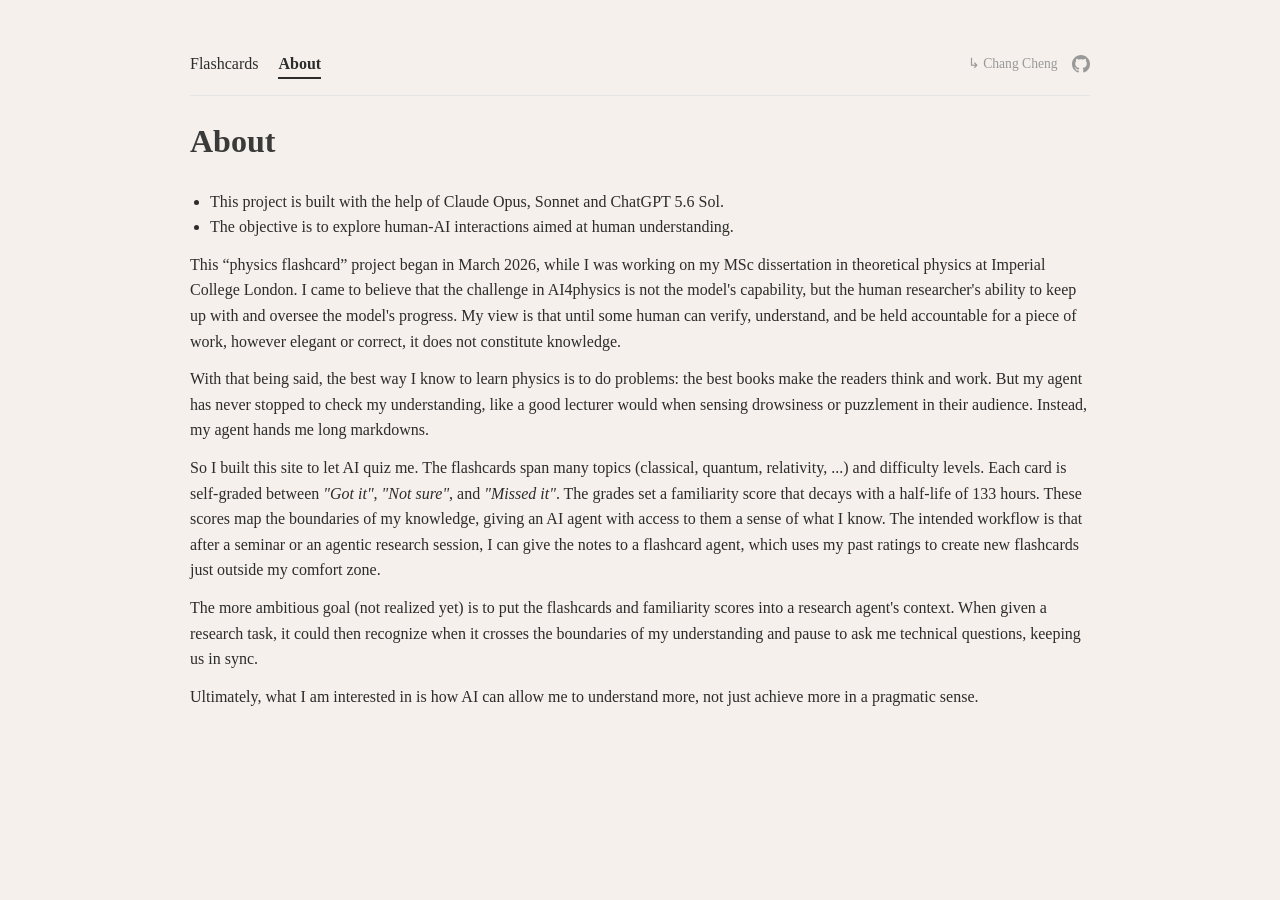
<file: docs/about.html>
<!DOCTYPE html>
<html lang="en">
<head>
    <meta charset="UTF-8">
    <meta name="viewport" content="width=device-width, initial-scale=1.0">
    <title>About · Physics Flashcards</title>
    <link rel="icon" type="image/svg+xml" href="favicon.svg">
    <link rel="stylesheet" href="style.css">
</head>
<body>
    <div id="app">
        <header class="topbar">
            <nav class="nav-links">
                <a href="./">Flashcards</a>
                <a class="is-active" href="about.html" aria-current="page">About</a>
            </nav>
            <a class="home-link" href="https://dcheng728.github.io/">Chang Cheng</a>
            <a class="gh-link" href="https://github.com/dcheng728/flashcards" target="_blank" rel="noopener" aria-label="GitHub repository" title="GitHub repository"><svg viewBox="0 0 16 16" width="18" height="18" fill="currentColor" aria-hidden="true"><path fill-rule="evenodd" d="M8 0C3.58 0 0 3.58 0 8c0 3.54 2.29 6.53 5.47 7.59.4.07.55-.17.55-.38 0-.19-.01-.82-.01-1.49-2.01.37-2.53-.49-2.69-.94-.09-.23-.48-.94-.82-1.13-.28-.15-.68-.52-.01-.53.63-.01 1.08.58 1.23.82.72 1.21 1.87.87 2.33.66.07-.52.28-.87.51-1.07-1.78-.2-3.64-.89-3.64-3.95 0-.87.31-1.59.82-2.15-.08-.2-.36-1.02.08-2.12 0 0 .67-.21 2.2.82.64-.18 1.32-.27 2-.27.68 0 1.36.09 2 .27 1.53-1.04 2.2-.82 2.2-.82.44 1.1.16 1.92.08 2.12.51.56.82 1.27.82 2.15 0 3.07-1.87 3.75-3.65 3.95.29.25.54.73.54 1.48 0 1.07-.01 1.93-.01 2.2 0 .21.15.46.55.38A8.013 8.013 0 0016 8c0-4.42-3.58-8-8-8z"/></svg></a>
        </header>

        <main class="prose">
<h1>About</h1>
<ul>
<li>This project is built with the help of Claude Opus, Sonnet and ChatGPT 5.6 Sol.</li>
<li>The objective is to explore human-AI interactions aimed at human understanding.</li>
</ul>
<p>This “physics flashcard” project began in March 2026, while I was working on my MSc dissertation in theoretical physics at Imperial College London.
I came to believe that the challenge in AI4physics is not the model's capability, but the human researcher's ability to keep up with and oversee the model's progress.
My view is that until some human can verify, understand, and be held accountable for a piece of work, however elegant or correct, it does not constitute knowledge.</p>
<p>With that being said, the best way I know to learn physics is to do problems: the best books make the readers think and work.
But my agent has never stopped to check my understanding, like a good lecturer would when sensing drowsiness or puzzlement in their audience.
Instead, my agent hands me long markdowns.</p>
<p>So I built this site to let AI quiz me.
The flashcards span many topics (classical, quantum, relativity, ...) and difficulty levels.
Each card is self-graded between <em>"Got it"</em>, <em>"Not sure"</em>, and <em>"Missed it"</em>.
The grades set a familiarity score that decays with a half-life of 133 hours.
These scores map the boundaries of my knowledge, giving an AI agent with access to them a sense of what I know.
The intended workflow is that after a seminar or an agentic research session, I can give the notes to a flashcard agent, which uses my past ratings to create new flashcards just outside my comfort zone.</p>
<p>The more ambitious goal (not realized yet) is to put the flashcards and familiarity scores into a research agent's context.
When given a research task, it could then recognize when it crosses the boundaries of my understanding and pause to ask me technical questions, keeping us in sync.</p>
<p>Ultimately, what I am interested in is how AI can allow me to understand more, not just achieve more in a pragmatic sense.</p>
        </main>
    </div>

    <div class="footer-art" id="footer-art" aria-hidden="true"></div>
    <script>
      fetch('https://raw.githubusercontent.com/dcheng728/dcheng728.github.io/main/_includes/footer-art.html')
        .then(r => r.text())
        .then(html => { document.getElementById('footer-art').innerHTML = html; })
        .catch(() => {});
    </script>
</body>
</html>
</file>
<file: docs/style.css>
* {
    margin: 0;
    padding: 0;
    box-sizing: border-box;
}

body {
    font-family: 'Georgia', 'Times New Roman', serif;
    background: #f5f0eb;
    color: #2c2c2c;
    line-height: 1.6;
    min-height: 100svh;
    display: flex;
    flex-direction: column;
    align-items: center;
    padding: 2rem 1rem 0;
}

a { text-decoration: none; }
a:hover { text-decoration: underline; }

#app {
    max-width: 900px;
    width: 100%;
    flex: 1;
    position: relative;
    z-index: 1;
}

/* Footer art */
.footer-art {
    position: fixed;
    bottom: 0;
    left: 0;
    right: 0;
    pointer-events: none;
    color: #4a4a4a;
    z-index: 0;
}

.footer-art svg {
    display: block;
    width: 100%;
    height: auto;
}

/* Site header: mirrors dcheng728.github.io (current-page label over a rule) */
.topbar {
    border-bottom: 1px solid #e5e5e5;
    margin-bottom: 1.25rem;
    padding: 0.75rem 0;
    display: flex;
    align-items: center;
    min-height: 4rem; /* same height as the main site's bar, which holds the icon links */
}

.nav-links {
    display: flex;
    gap: 1.25rem;
}

.nav-links a {
    position: relative;
    color: inherit;
}

.nav-links a:hover {
    text-decoration: none;
}

.nav-links a::after {
    content: "";
    position: absolute;
    left: 0;
    right: 0;
    bottom: -0.2rem;
    height: 2px;
    background: currentColor;
    transform: scaleX(0);
    transform-origin: left;
    transition: transform 180ms ease;
}

.nav-links a:hover::after,
.nav-links a.is-active::after {
    transform: scaleX(1);
}

.nav-links a.is-active {
    font-weight: 650;
}

.home-link {
    margin-left: auto;
    font-size: 0.85rem;
    color: #999;
}

/* Decorative arrow (down, then right) pointing at the link */
.home-link::before {
    content: "\21B3\00a0";
    display: inline-block;
}

.gh-link {
    display: inline-flex;
    margin-left: 0.9rem;
    color: #999;
}

.gh-link:hover {
    color: #2c2c2c;
}

/* About page text */
.prose h2 {
    font-size: 1.15rem;
    margin: 1.5rem 0 0.4rem;
}

.prose p,
.prose ul {
    margin-bottom: 0.75rem;
}

.prose ul {
    padding-left: 1.25rem;
}

/* Top bar */
.top-bar {
    margin-bottom: 1rem;
}

.top-bar h1,
.prose h1 {
    font-size: 2rem;
    color: #3a3a3a;
    margin-bottom: 0.67em;
    text-align: left;
    font-weight: bold;
}

.tagline {
    font-size: 0.95rem;
    color: #6a6a6a;
    margin-bottom: 1rem;
}

.top-controls {
    display: flex;
    gap: 0.5rem;
    flex-wrap: wrap;
    align-items: flex-start;
}

.top-controls select {
    padding: 0.4rem 0.5rem;
    border-radius: 4px;
    border: 1px solid #ccc;
    background: white;
    color: #3a3a3a;
    font-family: inherit;
    font-size: 0.85rem;
}

.top-controls select:focus {
    outline: none;
    border-color: #8a7a6a;
}

/* Subject dropdown (multi-select checklist) */
.dropdown {
    position: relative;
}

.btn-filter {
    background: white;
    border: 1px solid #ccc;
    border-radius: 4px;
    padding: 0.4rem 0.7rem;
    font-family: inherit;
    font-size: 0.85rem;
    color: #3a3a3a;
    cursor: pointer;
    white-space: nowrap;
}

.btn-filter:hover {
    border-color: #8a7a6a;
    transform: none;
}

.dropdown-panel {
    position: absolute;
    top: 100%;
    left: 0;
    margin-top: 4px;
    background: white;
    border: 1px solid #ccc;
    border-radius: 6px;
    box-shadow: 0 4px 16px rgba(0,0,0,0.1);
    z-index: 50;
    min-width: 200px;
    max-height: 320px;
    overflow-y: auto;
    padding: 0.5rem 0;
}

.dropdown-actions {
    display: flex;
    gap: 0.75rem;
    padding: 0.25rem 0.75rem 0.5rem;
    border-bottom: 1px solid #eee;
    margin-bottom: 0.25rem;
}

.dropdown-actions a {
    font-size: 0.75rem;
}

.subject-checkbox {
    display: flex;
    align-items: center;
    gap: 0.4rem;
    padding: 0.3rem 0.75rem;
    font-size: 0.82rem;
    color: #3a3a3a;
    cursor: pointer;
}

.subject-checkbox:hover {
    background: #f5f0eb;
}

.subject-checkbox input[type="checkbox"] {
    accent-color: #8a7a6a;
}

/* Search */
.search-container {
    position: relative;
    flex: 1;
    min-width: 160px;
}

#search-input {
    width: 100%;
    padding: 0.4rem 0.6rem;
    border: 1px solid #ccc;
    border-radius: 4px;
    font-family: inherit;
    font-size: 0.85rem;
    color: #3a3a3a;
    background: white;
}

#search-input:focus {
    outline: none;
    border-color: #8a7a6a;
}

.search-results {
    position: absolute;
    top: 100%;
    left: 0;
    right: 0;
    margin-top: 4px;
    background: white;
    border: 1px solid #ccc;
    border-radius: 6px;
    box-shadow: 0 4px 16px rgba(0,0,0,0.1);
    z-index: 50;
    max-height: 350px;
    overflow-y: auto;
}

.search-section-title {
    font-size: 0.7rem;
    text-transform: uppercase;
    color: #999;
    padding: 0.5rem 0.75rem 0.25rem;
    letter-spacing: 0.5px;
}

.search-item {
    display: flex;
    align-items: center;
    gap: 0.5rem;
    padding: 0.4rem 0.75rem;
    font-size: 0.82rem;
    cursor: pointer;
}

.search-item:hover {
    background: #f5f0eb;
}

.search-card-id {
    font-size: 0.7rem;
    color: #999;
    font-family: monospace;
    white-space: nowrap;
}

.search-card-preview {
    color: #3a3a3a;
    overflow: hidden;
    text-overflow: ellipsis;
    white-space: nowrap;
}

.search-empty {
    color: #999;
    font-style: italic;
    cursor: default;
}

.search-empty:hover {
    background: transparent;
}

.btn-add-label {
    background: #d4edda;
    border: none;
    color: #2d5a3e;
    font-size: 0.75rem;
    width: 22px;
    height: 22px;
    border-radius: 50%;
    cursor: pointer;
    display: flex;
    align-items: center;
    justify-content: center;
    margin-left: auto;
    flex-shrink: 0;
}

.btn-add-label:hover {
    background: #b8dfc4;
}

/* Label filter bar */
.label-filter-bar {
    display: flex;
    align-items: center;
    gap: 0.4rem;
    flex-wrap: wrap;
    margin-bottom: 0.75rem;
    min-height: 1.8rem;
}

.label-filter-label {
    font-size: 0.78rem;
    color: #999;
}

/* Label pills */
.label-pill {
    display: inline-flex;
    align-items: center;
    gap: 0.25rem;
    font-size: 0.75rem;
    padding: 0.15rem 0.55rem;
    border-radius: 20px;
    background: #e8e2db;
    color: #6a6a6a;
    white-space: nowrap;
}

.label-pill.active {
    background: #8a7a6a;
    color: white;
}

.label-pill.small {
    font-size: 0.7rem;
    padding: 0.1rem 0.45rem;
    cursor: pointer;
}

.label-pill.small:hover {
    background: #d4cfc8;
}

.pill-x {
    background: none;
    border: none;
    color: inherit;
    font-size: 0.9rem;
    cursor: pointer;
    padding: 0;
    line-height: 1;
    opacity: 0.7;
}

.pill-x:hover {
    opacity: 1;
}

/* Counter bar + navigation */
.counter-bar {
    display: flex;
    align-items: center;
    justify-content: space-between;
    gap: 0.5rem;
    margin-bottom: 0.75rem;
    font-size: 0.9rem;
    color: #888;
}

.counter-left {
    display: flex;
    align-items: center;
    gap: 0.5rem;
}

.counter-right {
    display: flex;
    align-items: center;
    gap: 0.6rem;
}

.difficulty-label {
    font-size: 0.78rem;
    color: #999;
}

/* Difficulty bars */
.difficulty-indicator {
    display: flex;
    align-items: center;
    gap: 2px;
}

.diff-bar {
    width: 5px;
    border-radius: 1px;
    background: #ddd;
}

.diff-bar { height: 12px; }

.diff-bar.active { background: #8a7a6a; }

.btn-nav {
    background: #e8e2db;
    border: 1px solid #d4cfc8;
    color: #6a6a6a;
    font-size: 1.3rem;
    width: 32px;
    height: 32px;
    border-radius: 50%;
    display: flex;
    align-items: center;
    justify-content: center;
    cursor: pointer;
    padding: 0;
    line-height: 1;
}

.btn-nav:hover {
    background: #d4cfc8;
    transform: none;
}

.btn-nav:disabled {
    opacity: 0.3;
    cursor: default;
}

.btn-nav:disabled:hover {
    background: #e8e2db;
}

.score {
    margin-left: auto;
    font-size: 0.85rem;
    letter-spacing: 0.5px;
}

.badge {
    font-size: 0.75rem;
    padding: 0.2rem 0.6rem;
    border-radius: 20px;
    background: #e8e2db;
    color: #6a6a6a;
}

/* Familiarity indicator */
.familiarity-indicator {
    position: absolute;
    top: 0.75rem;
    right: 0.75rem;
    font-size: 0.7rem;
    padding: 0.15rem 0.55rem;
    border-radius: 20px;
    letter-spacing: 0.3px;
}

.familiarity-indicator:empty { display: none; }

.familiarity-indicator.fam-weak { background: #f8d7da; color: #8a3a3a; }
.familiarity-indicator.fam-shaky { background: #fff3cd; color: #7a6520; }
.familiarity-indicator.fam-decent { background: #d4e8f7; color: #2a5a7a; }
.familiarity-indicator.fam-strong { background: #d4edda; color: #2d5a3e; }

.card-actions {
    position: absolute;
    right: 1rem;
    bottom: 0.6rem;
    display: flex;
    gap: 0.9rem;
    font-size: 0.72rem;
}

.report-link,
.share-link {
    display: inline-flex;
    align-items: center;
    gap: 0.3rem;
    color: #bbb;
}

.share-link {
    background: none;
    border: none;
    padding: 0;
    font: inherit;
    cursor: pointer;
}

.share-link:hover {
    color: #6a6a6a;
}


/* Question labels (on card) */
.question-labels {
    display: flex;
    flex-wrap: wrap;
    gap: 0.3rem;
    margin-bottom: 0.75rem;
}

.question-category {
    align-self: center;
    font-size: 0.75rem;
    color: #6a6a6a;
}

.question-category::after {
    content: "|";
    margin-left: 0.4rem;
    color: #ccc;
}

.question-labels:empty {
    display: none;
}

/* Buttons */
.btn {
    display: inline-block;
    padding: 0.6rem 1.2rem;
    border: none;
    border-radius: 6px;
    font-family: inherit;
    font-size: 1rem;
    cursor: pointer;
    transition: background 0.2s, transform 0.1s;
}

.btn:hover {
    transform: translateY(-1px);
}

.btn:active {
    transform: translateY(0);
}

.btn-shuffle {
    background: #8a7a6a;
    color: white;
    font-size: 0.85rem;
    padding: 0.4rem 0.8rem;
}

.btn-shuffle:hover {
    background: #7a6a5a;
}

.btn-suggest {
    background: #e8e2db;
    color: #6a6a6a;
    font-size: 0.85rem;
    padding: 0.4rem 0.8rem;
}

.btn-suggest:hover {
    background: #d4cfc8;
    text-decoration: none;
}

.btn-secondary {
    background: #8a7a6a;
    color: white;
    width: 100%;
    padding: 0.9rem;
}

.btn-secondary:hover {
    background: #7a6a5a;
}

.btn-right {
    background: #4a8a6a;
    color: white;
    flex: 1;
}

.btn-right:hover {
    background: #3a7a5a;
}

.btn-unsure {
    background: #d4a84a;
    color: white;
    flex: 1;
}

.btn-unsure:hover {
    background: #c49a3a;
}

.btn-wrong {
    background: #c46a5a;
    color: white;
    flex: 1;
}

.btn-wrong:hover {
    background: #b45a4a;
}

kbd {
    display: inline-block;
    background: rgba(255,255,255,0.25);
    border-radius: 3px;
    padding: 0.1rem 0.4rem;
    font-size: 0.75rem;
    margin-left: 0.3rem;
    font-family: monospace;
}

/* Card */
.card {
    position: relative;
    background: white;
    border-radius: 10px;
    padding: 2rem 2rem 2.6rem;  /* extra room at the bottom for the card actions */
    margin-bottom: 1.25rem;
    min-height: 180px;
    box-shadow: 0 1px 8px rgba(0,0,0,0.06);
    border: 1px solid #e0dbd5;
}

.question {
    font-size: 1.15rem;
    line-height: 1.6;
    color: #2c2c2c;
}

.answer {
    margin-top: 1rem;
}

.answer hr {
    border: none;
    border-top: 1px solid #e0dbd5;
    margin-bottom: 1rem;
}

#answer-text {
    font-size: 1.1rem;
    color: #8a3a2a;
    font-weight: bold;
    margin-bottom: 0.75rem;
    line-height: 1.5;
}

.explanation {
    font-size: 0.9rem;
    color: #888;
    font-style: italic;
    line-height: 1.5;
}

/* Rendered Markdown inside cards (the global reset removes all default spacing) */
:is(.question, #answer-text, .explanation) p { margin: 0 0 0.6em; }
:is(.question, #answer-text, .explanation) > :last-child { margin-bottom: 0; }
:is(.question, #answer-text, .explanation) :is(ul, ol) { margin: 0 0 0.6em; padding-left: 1.4em; }
:is(.question, #answer-text, .explanation) blockquote {
    margin: 0 0 0.6em;
    padding-left: 0.8em;
    border-left: 3px solid #e0dbd5;
}
:is(.question, #answer-text, .explanation) code {
    font-family: monospace;
    font-size: 0.9em;
    background: #f5f0eb;
    padding: 0 0.25em;
    border-radius: 3px;
}
:is(.question, #answer-text, .explanation) table { border-collapse: collapse; margin: 0 0 0.6em; }
:is(.question, #answer-text, .explanation) :is(th, td) { border: 1px solid #e0dbd5; padding: 0.2em 0.6em; }
:is(.question, #answer-text, .explanation) :is(h1, h2, h3, h4, h5, h6) { font-size: 1em; margin: 0 0 0.4em; }

.hidden {
    display: none !important;
}

/* Grade Buttons */
#grade-container {
    text-align: center;
}

#grade-container p {
    margin-bottom: 0.6rem;
    color: #888;
    font-size: 0.9rem;
}

.grade-buttons {
    display: flex;
    gap: 0.75rem;
}

/* Queue panel */
.queue-panel {
    margin-top: 1.25rem;
    background: white;
    border-radius: 8px;
    box-shadow: 0 1px 4px rgba(0,0,0,0.04);
    border: 1px solid #e0dbd5;
    overflow: hidden;
}

.queue-legend {
    display: flex;
    gap: 6px;
    float: right;
    font-size: 0.72rem;
    color: #bbb;
}

/* Fixed-width columns so the header sits over the bars */
.queue-legend span,
.queue-indicators .fam-bar-wrap,
.queue-indicators .difficulty-indicator {
    width: 64px;
    justify-content: center;
    text-align: center;
}

.queue-title {
    font-size: 0.8rem;
    font-weight: normal;
    color: #999;
    padding: 0.5rem 0.75rem;
    border-bottom: 1px solid #eee;
    letter-spacing: 0.3px;
    padding-right: calc(0.75rem + var(--scrollbar-width, 0px));
}

.queue-list {
    max-height: 200px;
    overflow-y: auto;
}

.queue-item {
    display: flex;
    align-items: center;
    gap: 0.5rem;
    padding: 0.35rem 0.75rem;
    font-size: 0.8rem;
    color: #666;
    cursor: pointer;
    border-bottom: 1px solid #f5f0eb;
}

.queue-item:last-child {
    border-bottom: none;
}

.queue-item:hover {
    background: #f5f0eb;
}

.queue-item.current {
    background: #eae5df;
    font-weight: bold;
    color: #3a3a3a;
}

.queue-num {
    font-size: 0.7rem;
    color: #bbb;
    min-width: 1.5rem;
    text-align: right;
    font-family: monospace;
    flex-shrink: 0;
}

.queue-item.current .queue-num {
    color: #8a7a6a;
}

.queue-preview {
    overflow: hidden;
    text-overflow: ellipsis;
    white-space: nowrap;
    flex: 1;
    min-width: 0;
}

.queue-indicators {
    display: flex;
    align-items: center;
    gap: 6px;
    flex-shrink: 0;
    margin-left: auto;
}

/* Familiarity bar (continuous) */
.fam-bar-wrap {
    display: inline-flex;
    align-items: center;
}

.fam-bar {
    width: 28px;
    height: 5px;
    background: #eee;
    border-radius: 3px;
    overflow: hidden;
    position: relative;
}

.fam-bar-empty {
    width: 28px;
    height: 5px;
    background: #eee;
    border-radius: 3px;
    display: block;
}

.fam-bar-fill {
    display: block;
    height: 100%;
    border-radius: 3px;
}

.fam-bar-fill.fam-weak { background: #c46a5a; }
.fam-bar-fill.fam-shaky { background: #d4a84a; }
.fam-bar-fill.fam-decent { background: #6a9aba; }
.fam-bar-fill.fam-strong { background: #4a8a6a; }

/* Difficulty bars (small, inline for queue) */
.queue-indicators .difficulty-indicator {
    height: 12px;
}

.queue-indicators .diff-bar {
    width: 4px;
    height: 10px;
}

.queue-more {
    color: #bbb;
    font-style: italic;
    cursor: default;
}

.queue-more:hover {
    background: transparent;
}

/* Stats bar */
.stats-bar {
    margin-top: 1.5rem;
    padding: 0.75rem 1rem;
    background: white;
    border-radius: 8px;
    font-size: 0.85rem;
    color: #999;
    display: flex;
    justify-content: space-between;
    flex-wrap: wrap;
    gap: 0.5rem;
    box-shadow: 0 1px 4px rgba(0,0,0,0.04);
    border: 1px solid #e0dbd5;
}

/* Info panel (collapsible) */
.info-panel {
    margin-top: 1rem;
    background: white;
    border-radius: 8px;
    font-size: 0.82rem;
    color: #666;
    box-shadow: 0 1px 4px rgba(0,0,0,0.04);
    border: 1px solid #e0dbd5;
}

.info-panel summary {
    padding: 0.5rem 1rem;
    cursor: pointer;
    color: #999;
    font-size: 0.78rem;
    user-select: none;
}

.info-panel summary:hover {
    color: #666;
}

.info-panel-body {
    padding: 0.5rem 1rem 1rem;
    border-top: 1px solid #eee;
    line-height: 1.6;
}

.info-panel-body ul {
    padding-left: 1.25rem;
}

.info-panel .sync-bar {
    margin: 0.5rem 0 0;
    padding: 0;
    border: none;
    box-shadow: none;
    background: none;
}

.info-panel-body p {
    margin: 0.4rem 0;
}

.info-formula {
    text-align: center;
    margin: 0.8rem 0 !important;
}

.info-table {
    margin: 0.5rem 0;
    border-collapse: collapse;
    font-size: 0.8rem;
}

.info-table th,
.info-table td {
    padding: 0.25rem 0.8rem;
    border-bottom: 1px solid #eee;
    text-align: left;
}

.info-table th {
    color: #999;
    font-weight: normal;
}

/* Sync bar */
.sync-bar {
    margin-top: 1rem;
    margin-bottom: 2rem;
    padding: 0.6rem 1rem;
    background: white;
    border-radius: 8px;
    font-size: 0.8rem;
    color: #999;
    display: flex;
    align-items: center;
    gap: 0.5rem;
    box-shadow: 0 1px 4px rgba(0,0,0,0.04);
    border: 1px solid #e0dbd5;
}

#sync-logged-in {
    display: flex;
    align-items: center;
    gap: 0.5rem;
    width: 100%;
    flex-wrap: wrap;
}

.sync-status {
    flex: 1;
    min-width: 80px;
}

.file-bar {
    display: flex;
    align-items: center;
    flex-wrap: wrap;
    gap: 0.5rem;
    margin: 0.5rem 0;
}

.file-bar .sync-status {
    flex-basis: 100%;  /* the message gets its own line below the buttons */
}

.btn-sync {
    background: #6a8a9a;
    color: white;
    font-size: 0.75rem;
    padding: 0.3rem 0.6rem;
    border-radius: 4px;
}

.btn-sync:hover {
    background: #5a7a8a;
}

.btn-sync-danger {
    background: #b08080;
}

.btn-sync-danger:hover {
    background: #a07070;
}

/* Gist modal */
.modal-overlay {
    position: fixed;
    inset: 0;
    background: rgba(0,0,0,0.4);
    display: flex;
    align-items: center;
    justify-content: center;
    z-index: 100;
}

.modal {
    background: white;
    border-radius: 10px;
    padding: 2rem;
    max-width: 440px;
    width: 90%;
    box-shadow: 0 4px 24px rgba(0,0,0,0.15);
}

.modal h2 {
    font-size: 1.1rem;
    margin-bottom: 0.75rem;
    color: #3a3a3a;
    font-weight: normal;
}

.modal p {
    font-size: 0.85rem;
    color: #666;
    margin-bottom: 1rem;
    line-height: 1.5;
}

.modal input[type="text"] {
    width: 100%;
    padding: 0.5rem 0.7rem;
    border: 1px solid #ccc;
    border-radius: 4px;
    font-family: monospace;
    font-size: 0.85rem;
    margin-bottom: 1rem;
}

.modal input[type="text"]:focus {
    outline: none;
    border-color: #6a8a9a;
}

.modal-buttons {
    display: flex;
    gap: 0.5rem;
    justify-content: flex-end;
}

.modal .btn-cancel {
    background: #ddd;
    color: #555;
}

.modal .btn-cancel:hover {
    background: #ccc;
}

/* Responsive */
@media (max-width: 500px) {
    .card { padding: 1.25rem 1.25rem 2.4rem; }
    .top-controls { flex-direction: column; }
    .search-container { min-width: 100%; }
    .grade-buttons { flex-direction: column; }
    #sync-logged-in { flex-direction: column; align-items: stretch; }
    .dropdown-panel { min-width: 180px; }
}
</file>
